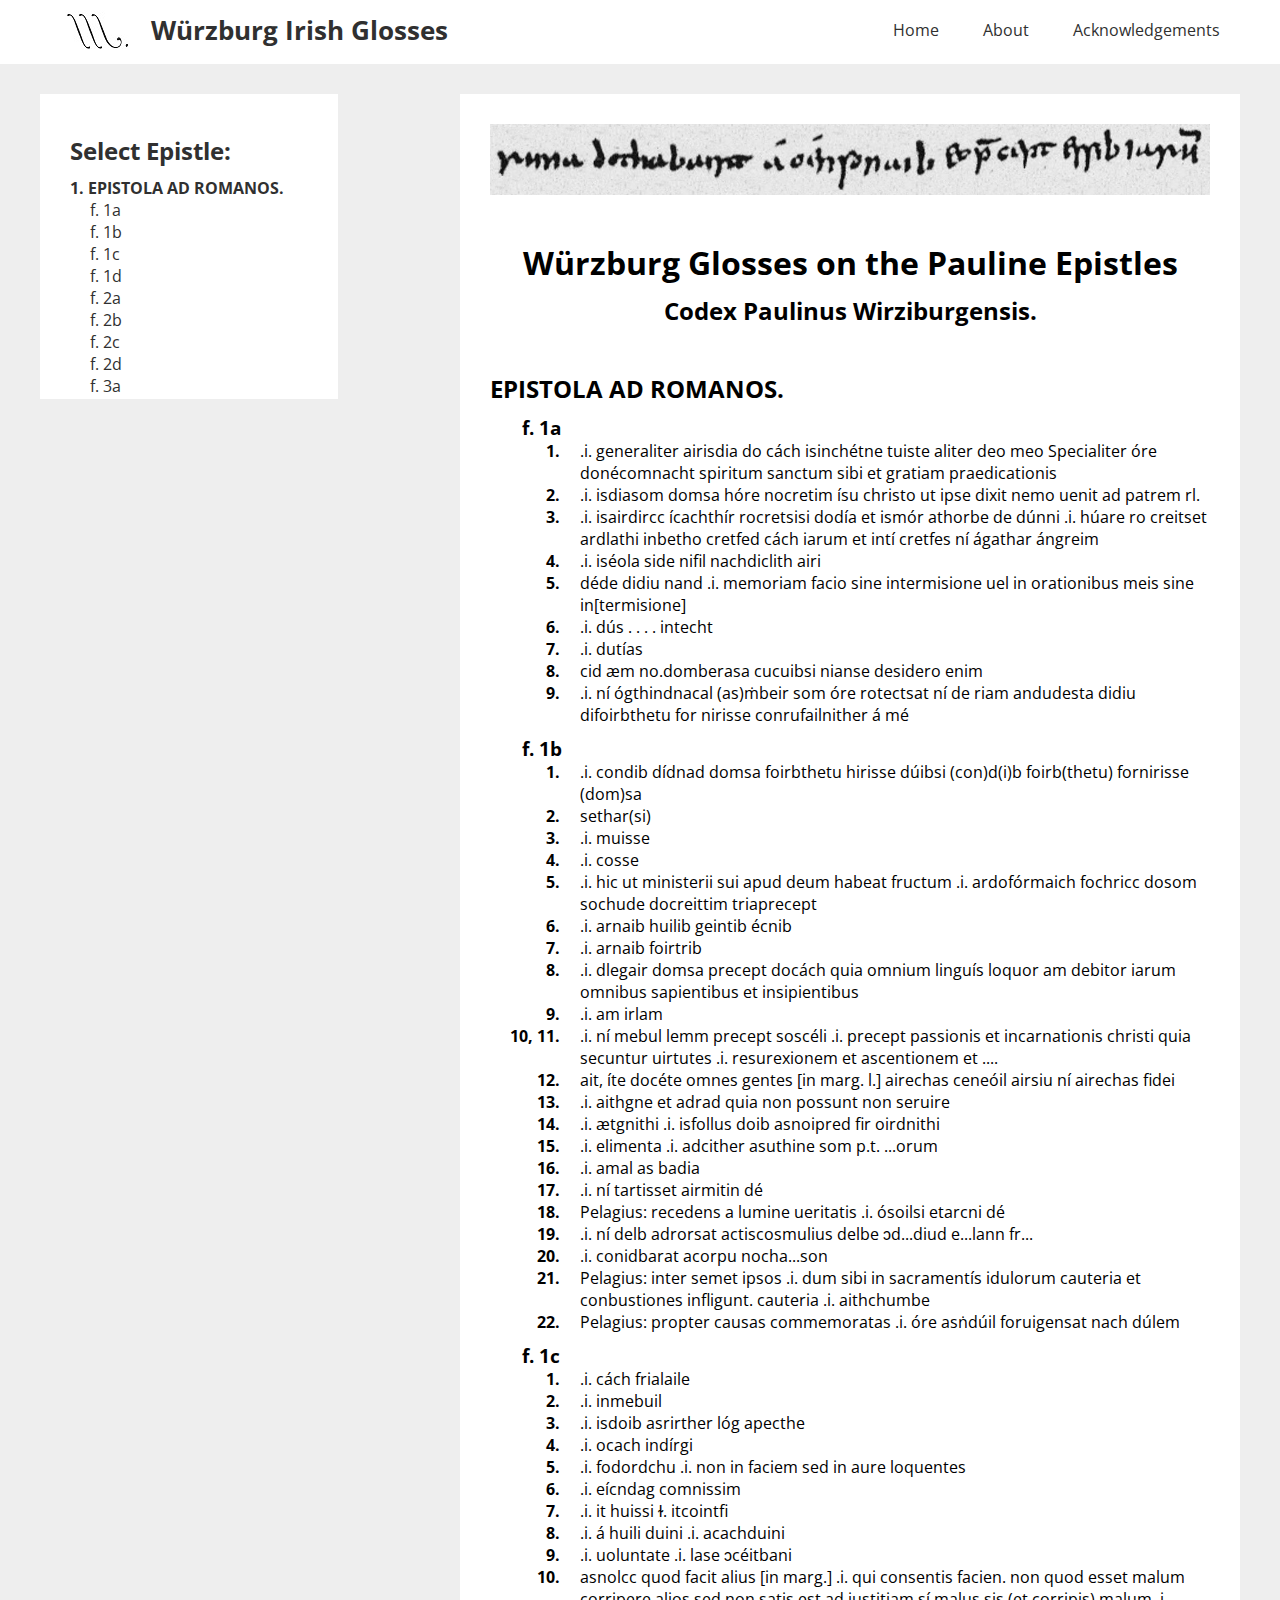
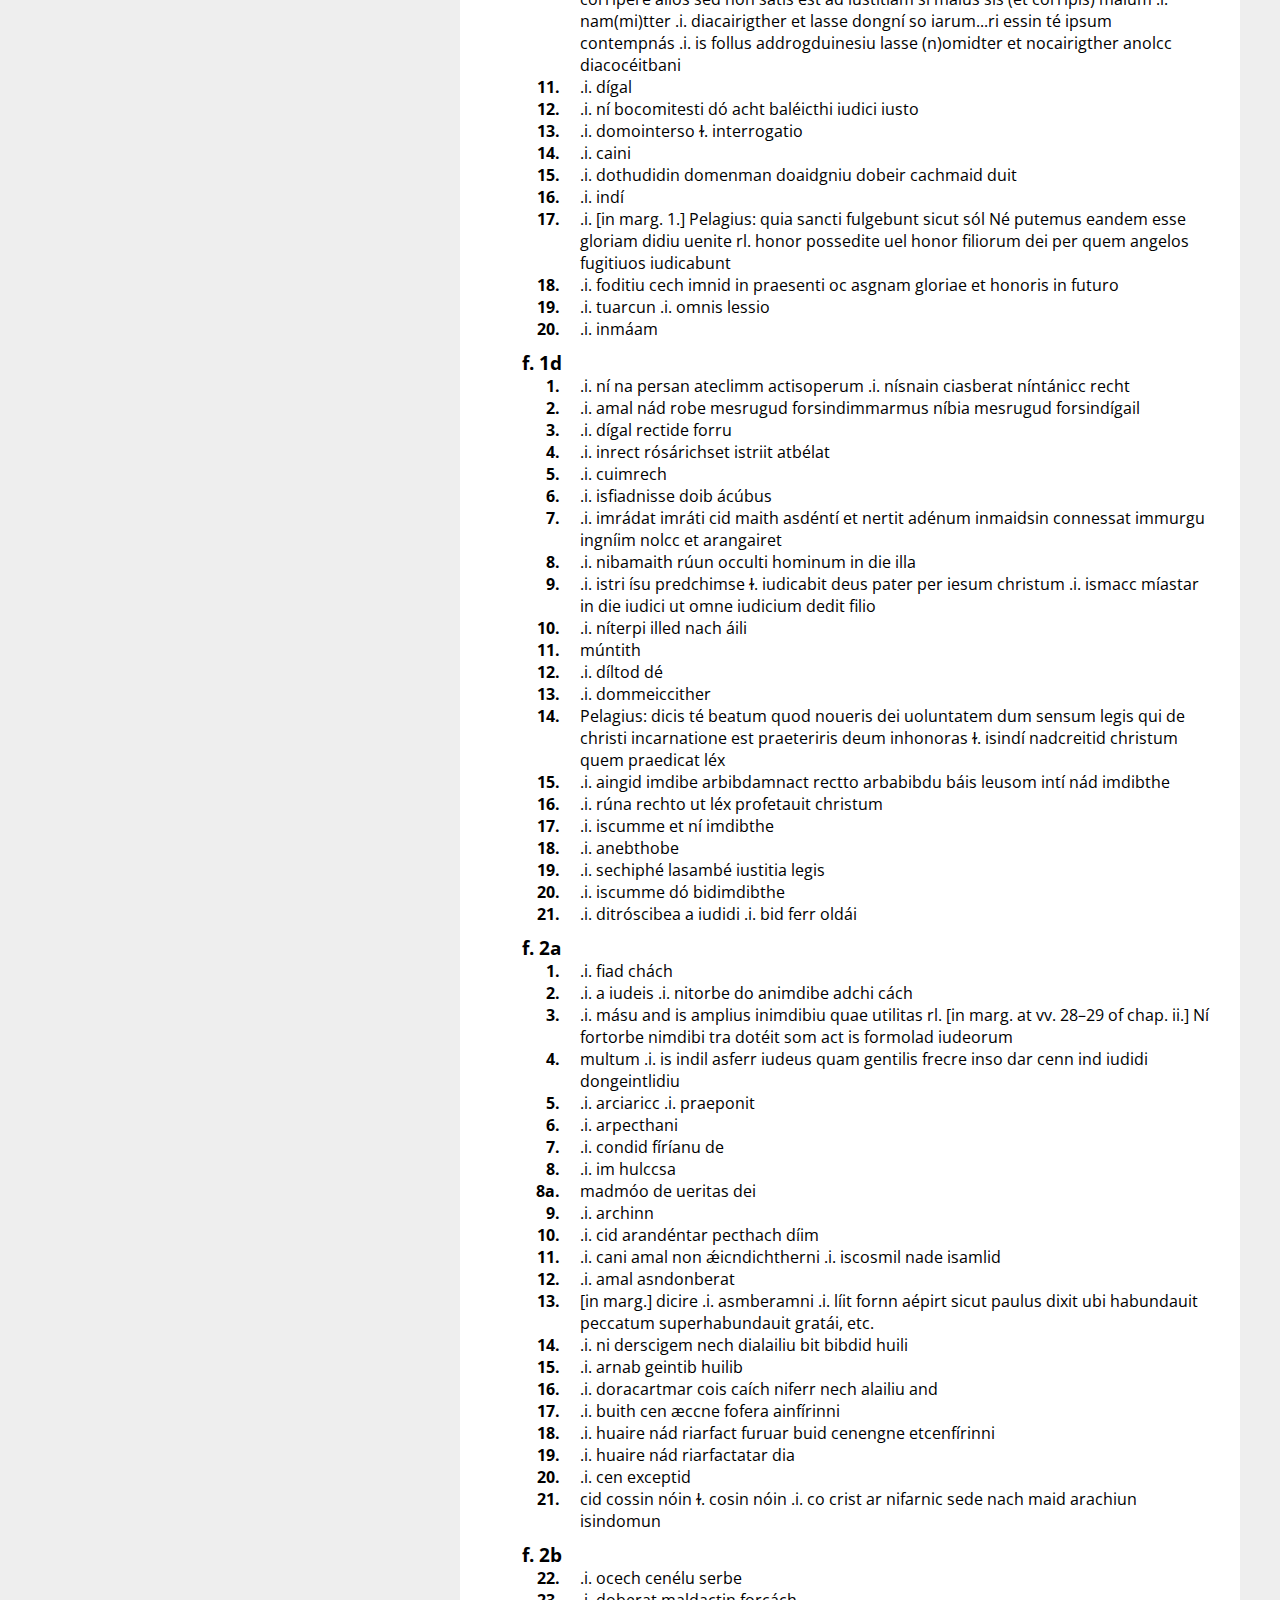
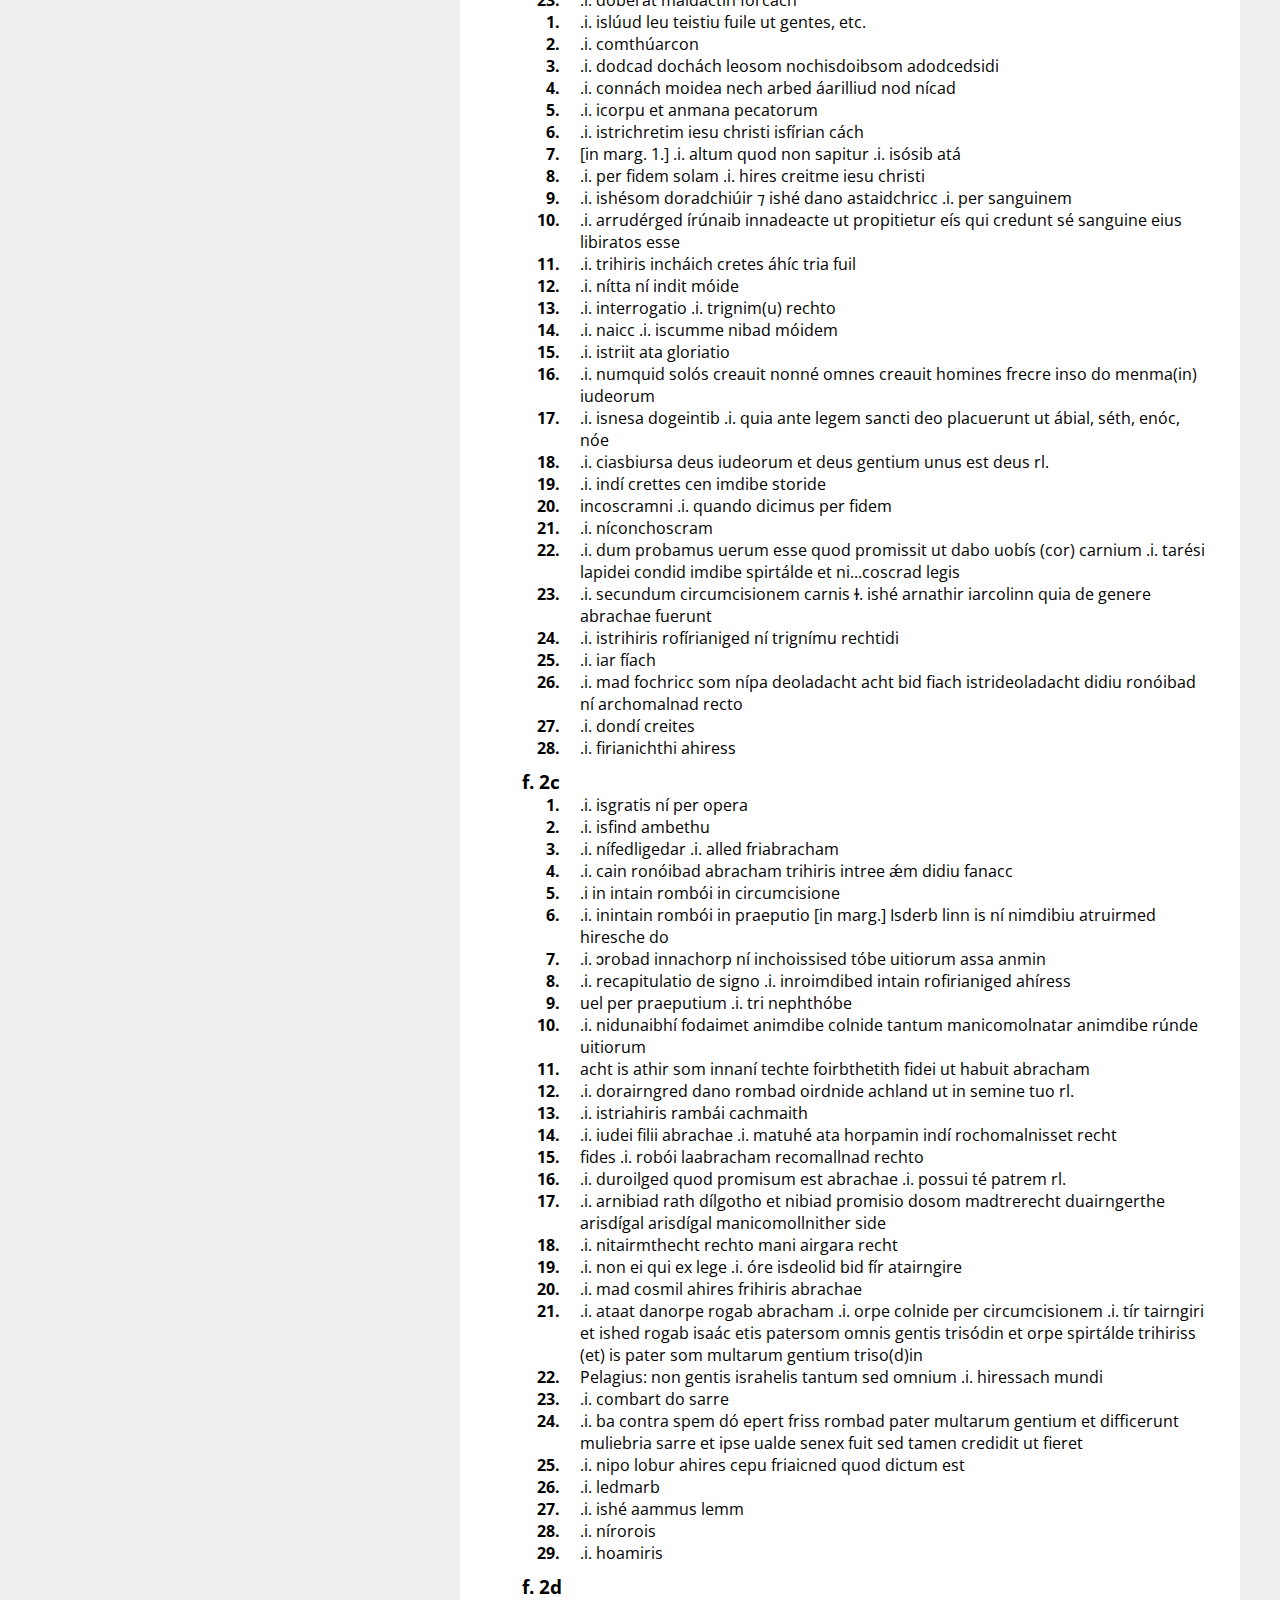
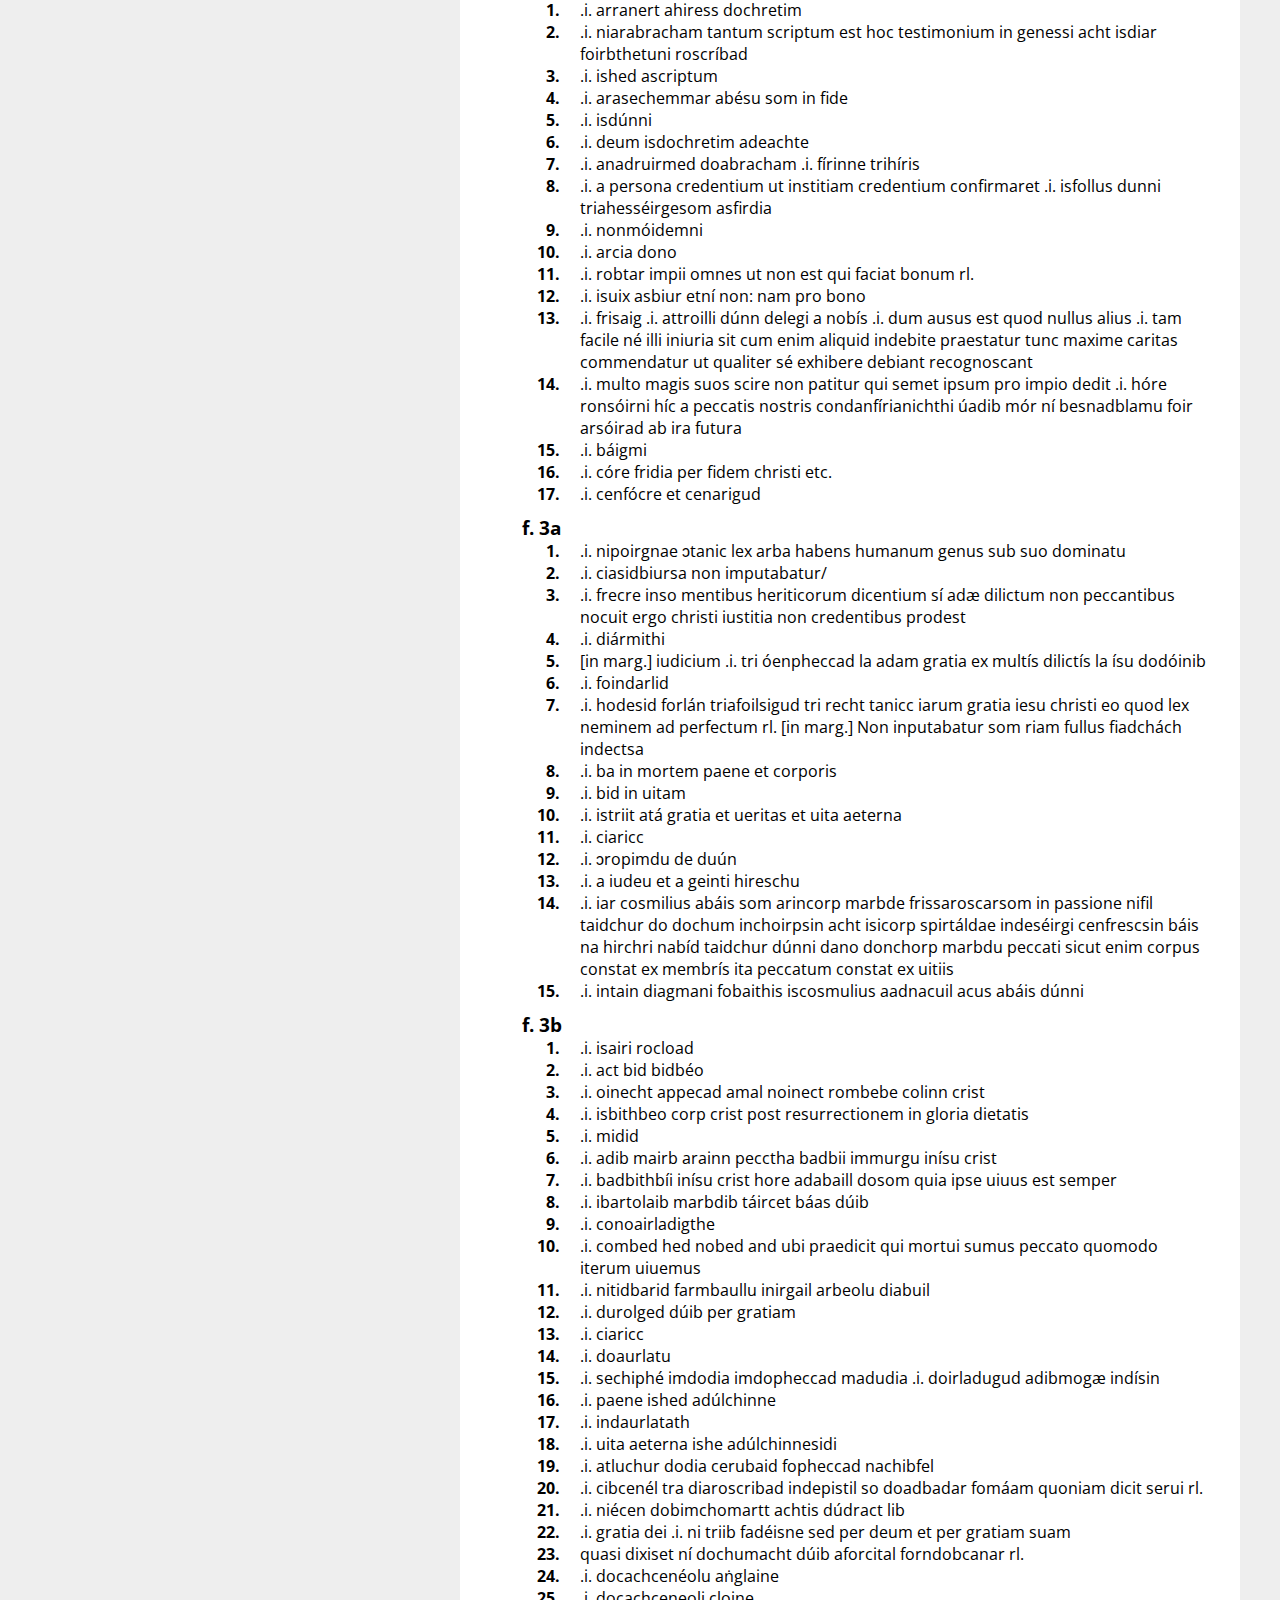
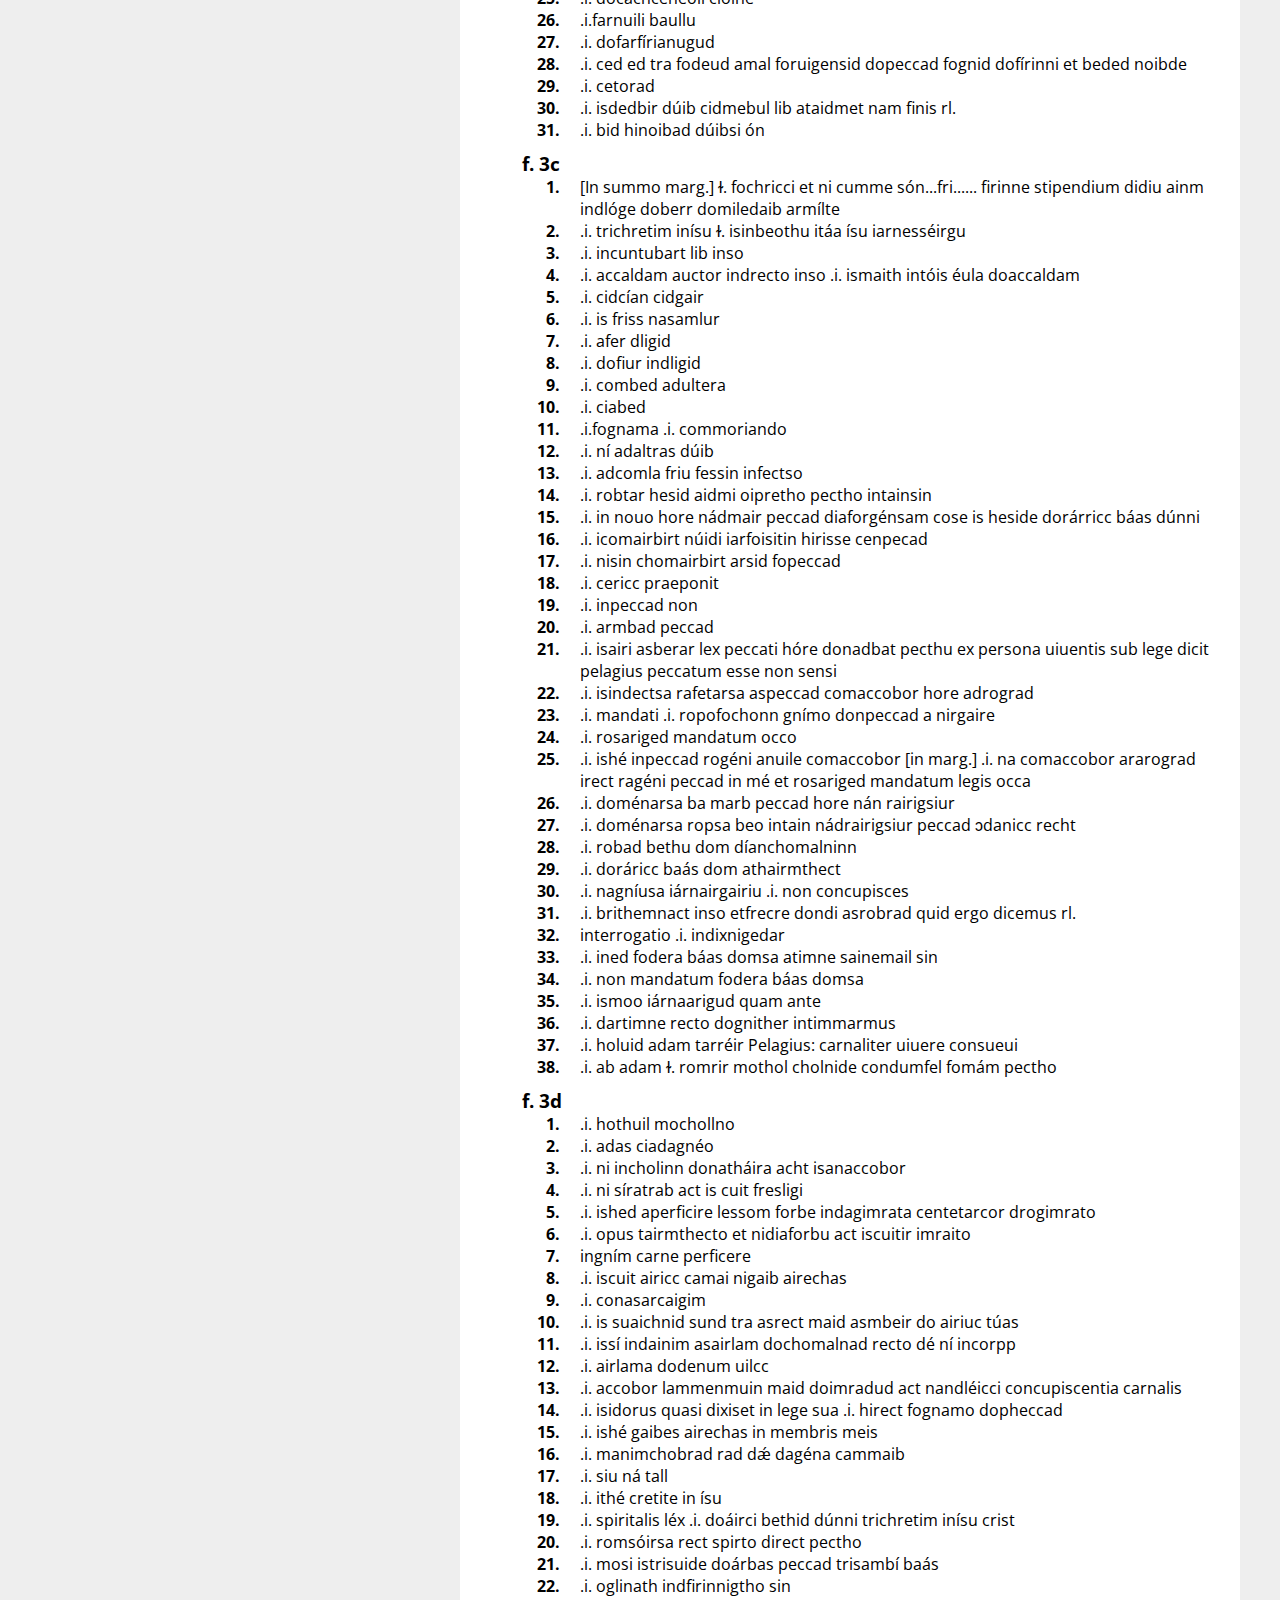
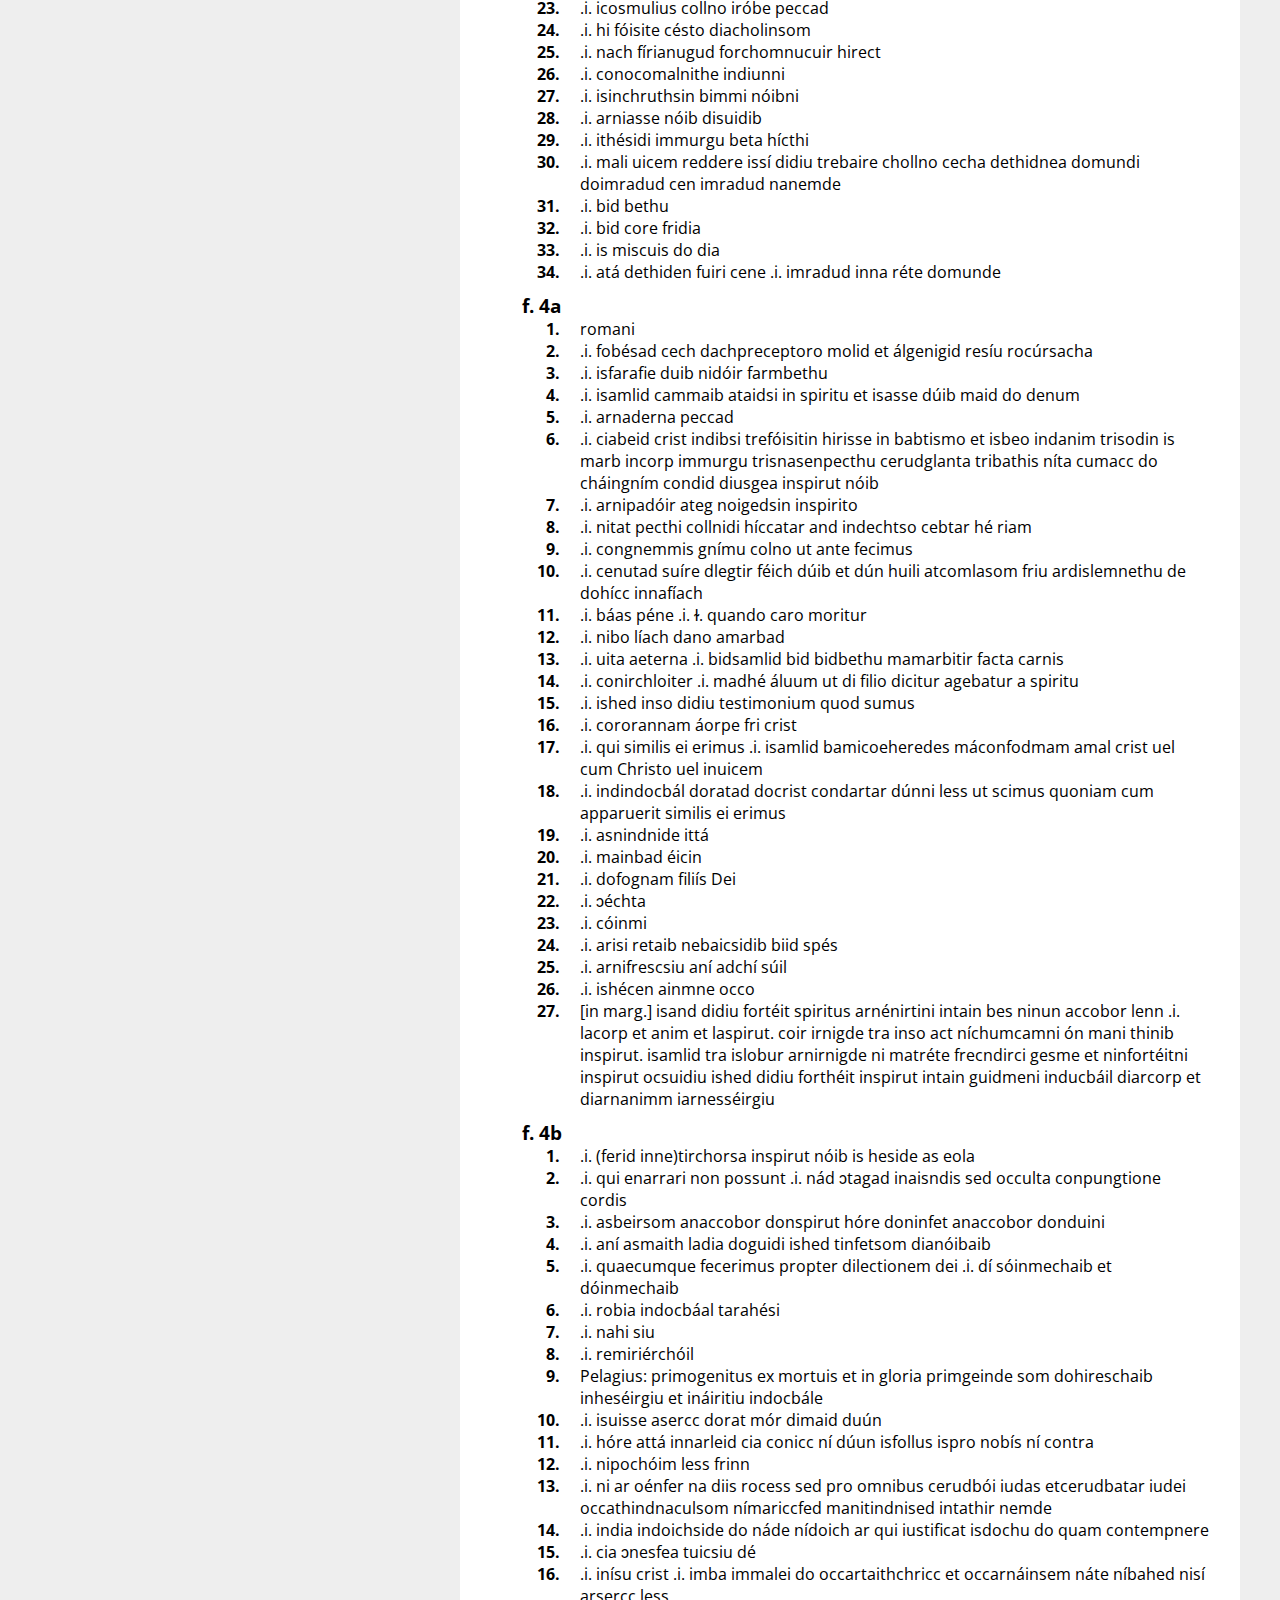
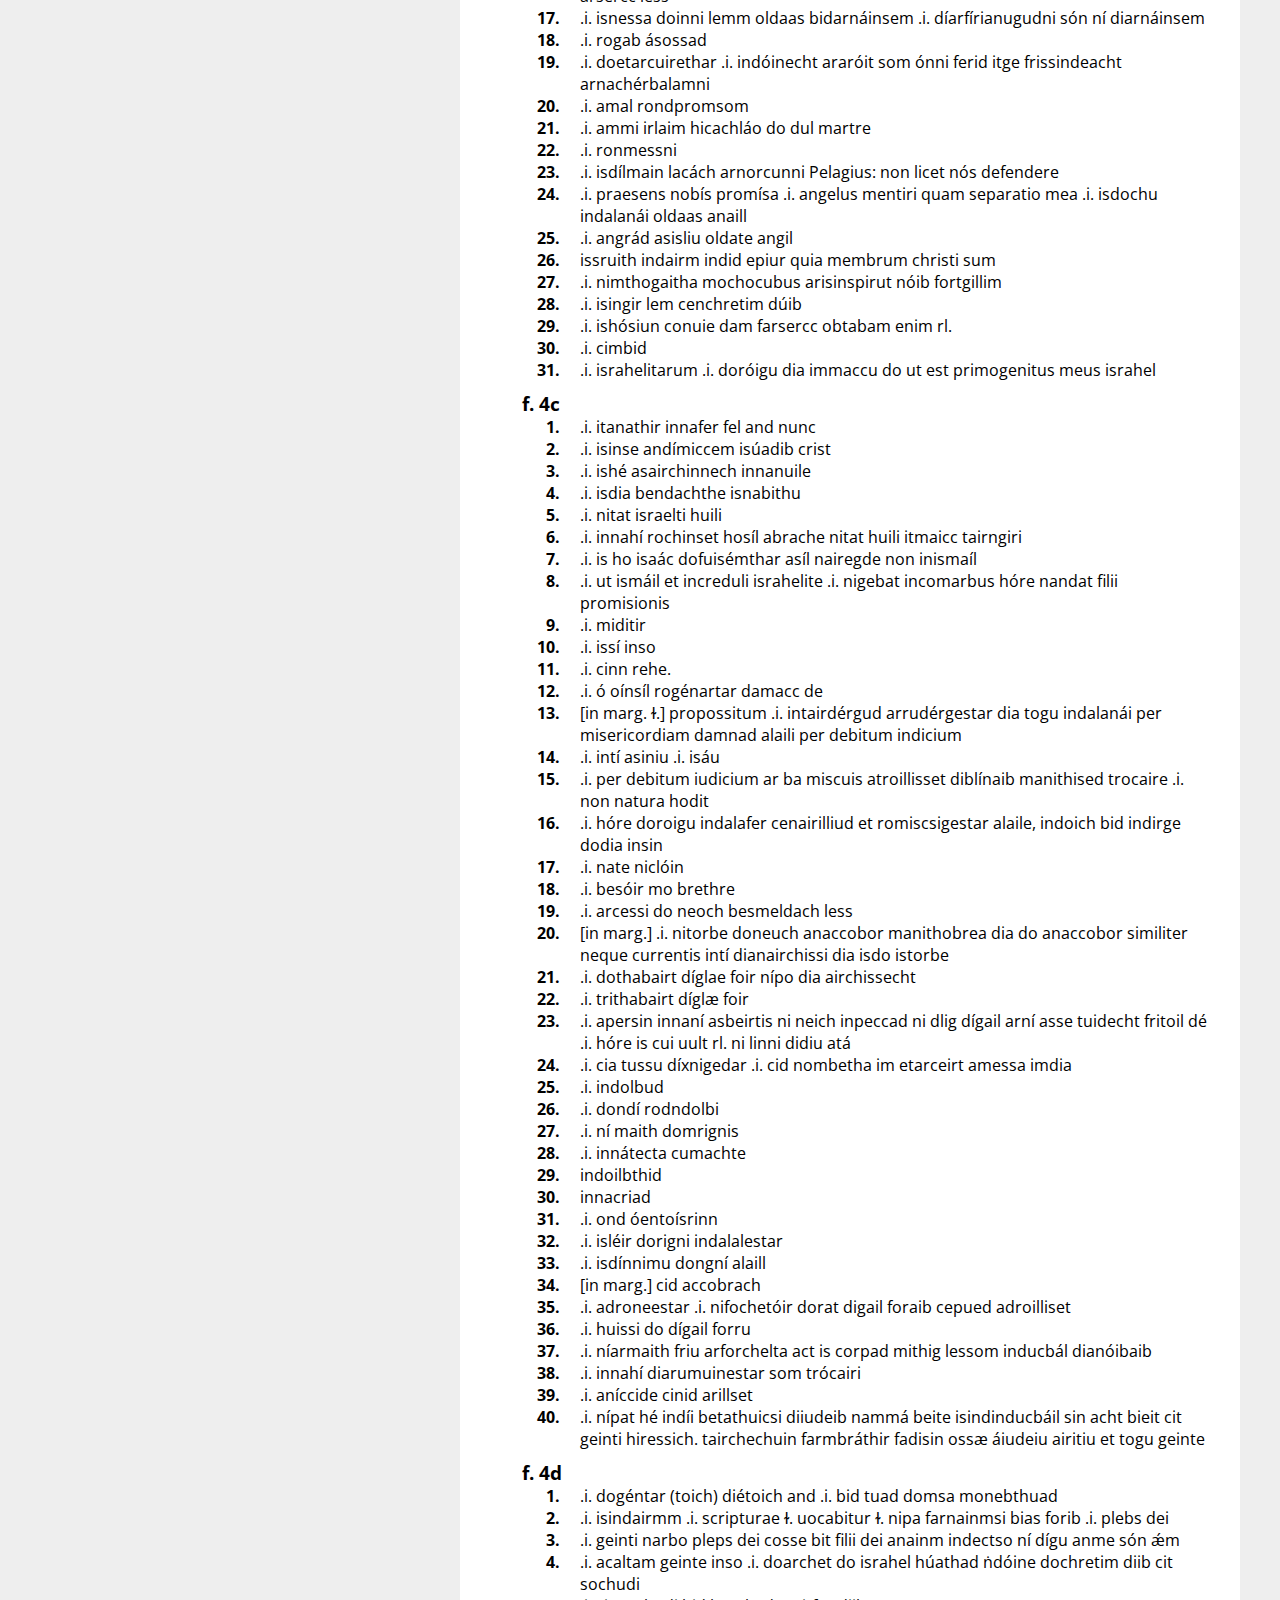
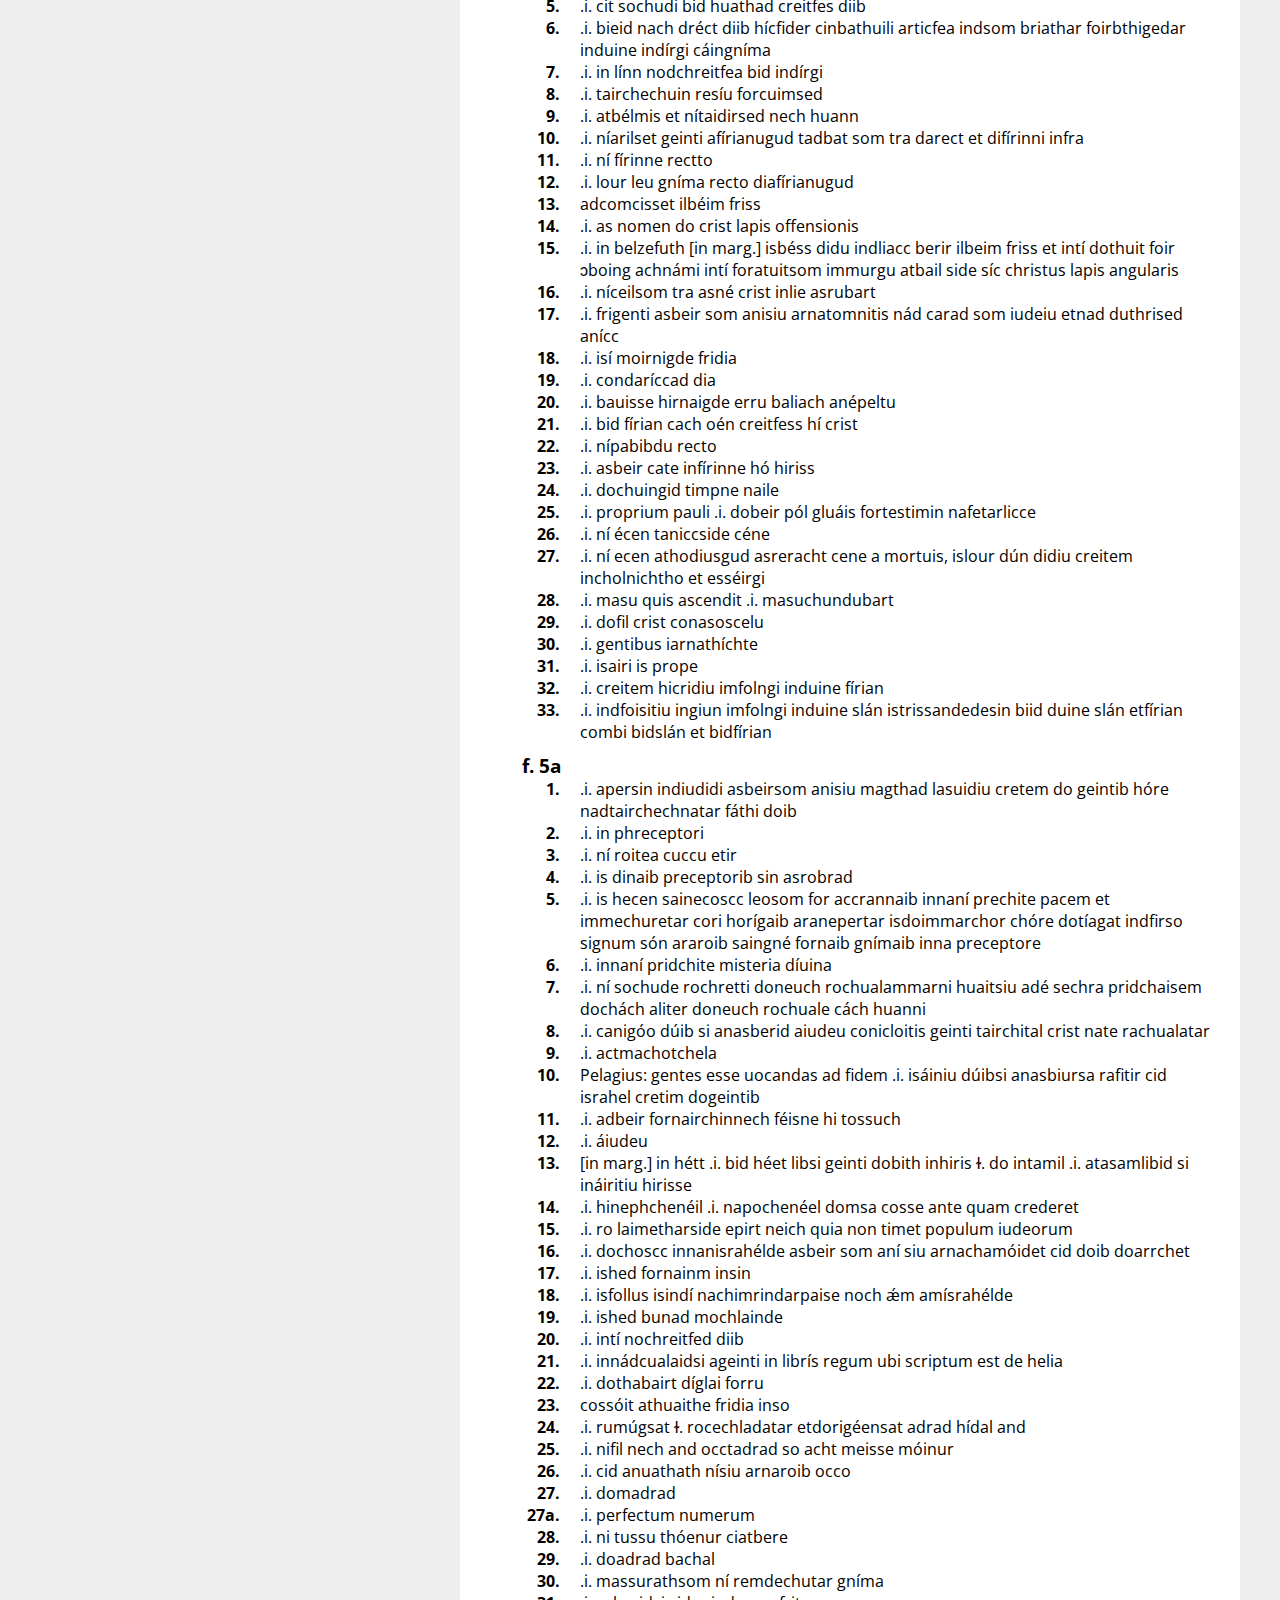
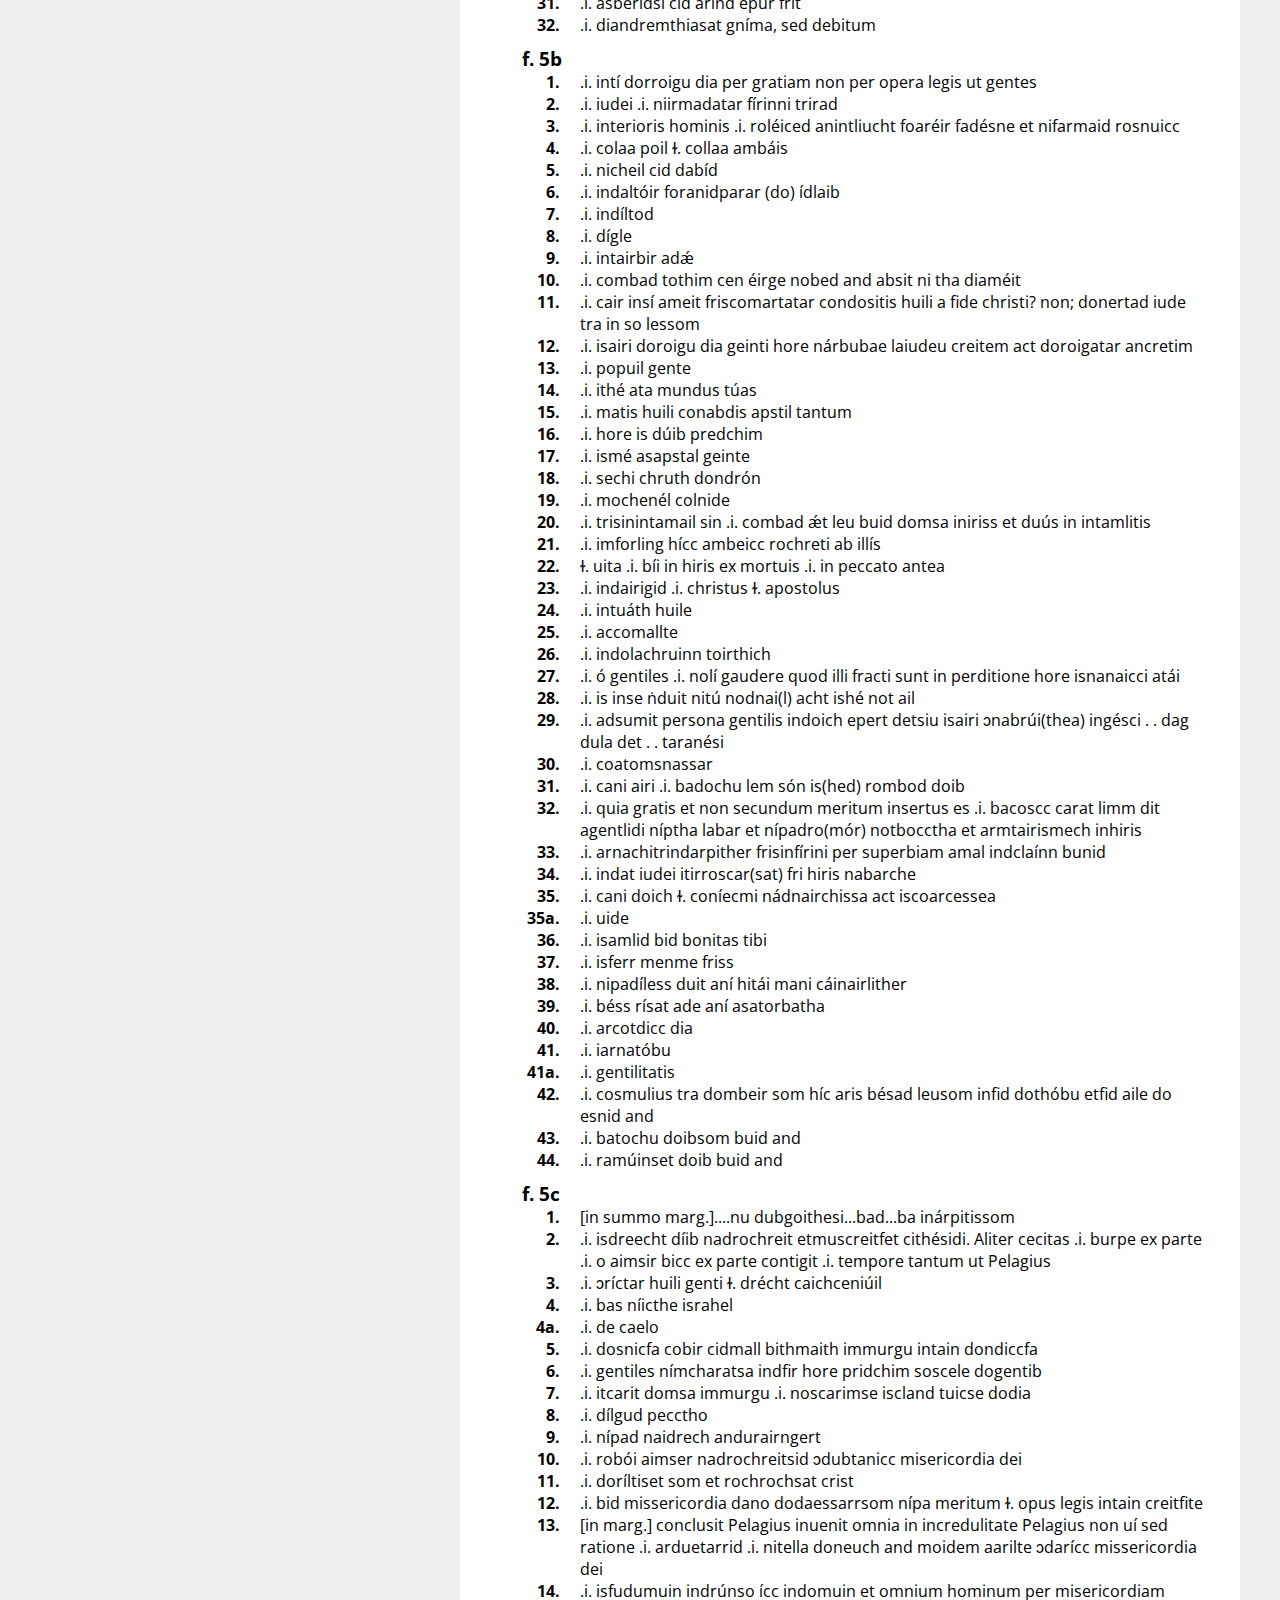
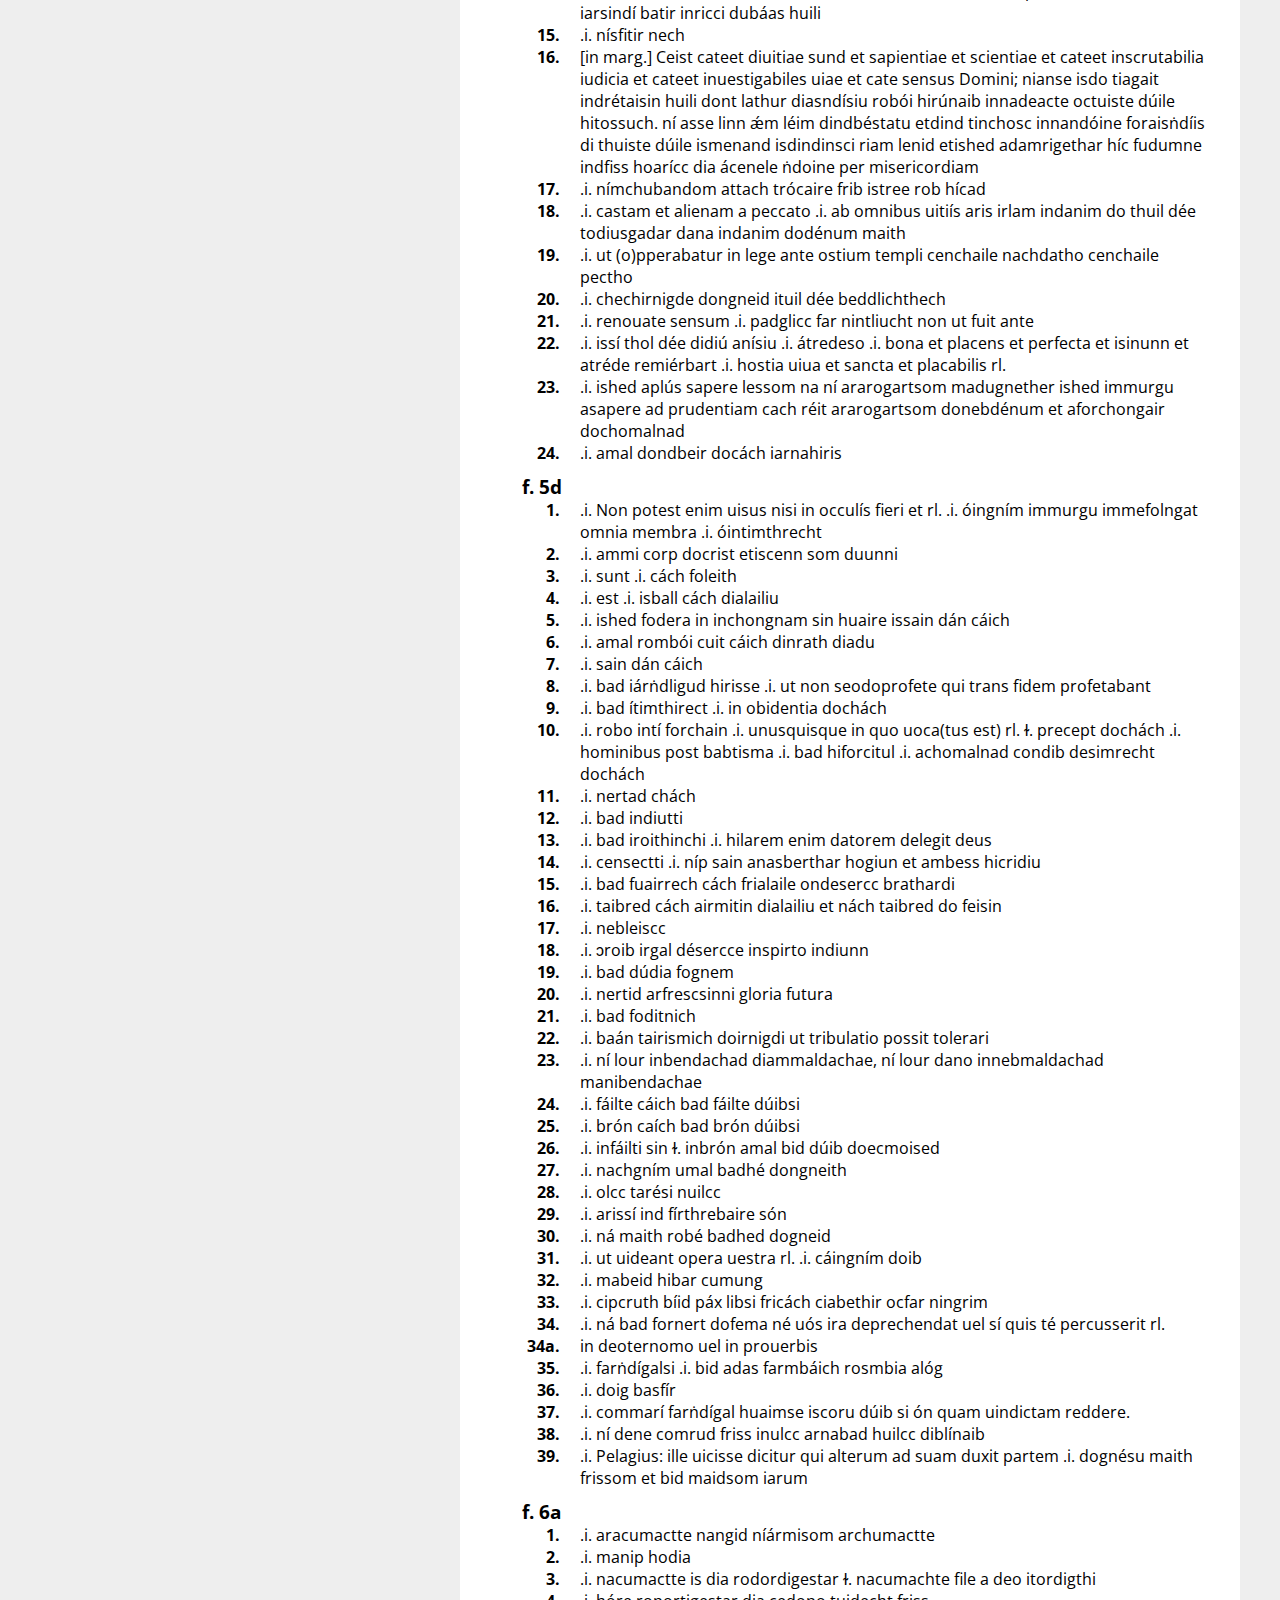
<file: index.html>
<!DOCTYPE html>
<html>
<head>
	<meta charset="utf-8">
	<title>Wurzburg Irish Glosses</title>
	<link rel="stylesheet" type="text/css" href="main2.css">
	<link href="https://fonts.googleapis.com/css?family=Open+Sans" rel="stylesheet">
</head>
<body>
	<div id="gachrud">
		<header id="ceann" class="ceartaighreiteach">
			<div class="bosca">
				<div id="teacscinn">
					<ul id="logo">
						<li id="piclogo">
							<a href="index.html"><img id="picbaile" src="Wb_Logo_Resize_Small.jpg"></a>
						</li>
						<li id="teacslogo">
							<a id="abhaile" href="index.html">Würzburg Irish Glosses</a>
						</li>
					</ul>
				</div>
				<nav id="barr">
					<ul id="seoladh">
						<li><a href="index.html">Home</a></li>
						<li><a href="about.html">About</a></li>
						<li><a href="acknos.html">Acknowledgements</a></li>
					</ul>
				</nav>
			</div>
		</header>
		<div id="corp" class="bosca ceartaighreiteach">
			<aside id="leathanach" class="taobh">
				<div id="boscataoibh">
					<h2>Select Epistle:</h2>
					<ul id="faighleathanach"></ul>
				</div>
			</aside>
			<div class="rudai">
				<article id="lucht" class="alt">
					<img id="picgluaise" src="Wb12a10.jpg">
					<h1 class="wurzburg">Würzburg Glosses on the Pauline Epistles</h1>
					<h2 class="wurzburg">Codex Paulinus Wirziburgensis.</h2>
					<div id="gluaiseanna"></div>
				</article>
			</div>
		</div>
		<footer class="cos">
				Adrian Doyle, <i>Würzburg Irish Glosses</i> (2018), &lt;www.wurzburg.ie> [accessed (Date)]
		</footer>
	</div>
	<script type="text/javascript" src="index.js"></script>
</body>
</html>
</file>
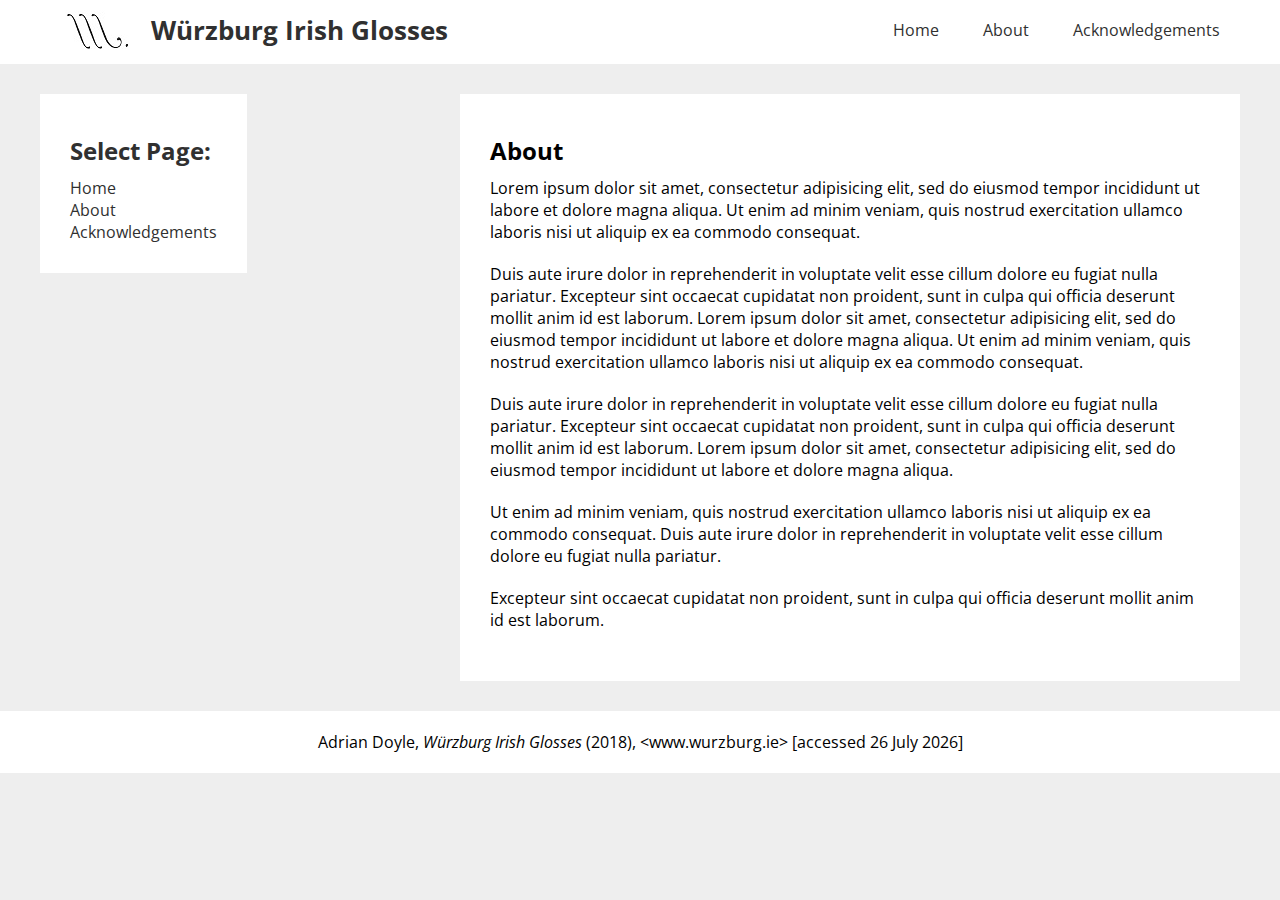
<file: about.html>
<!DOCTYPE html>
<html>
<head>
	<meta charset="utf-8">
	<title>Wurzburg Irish Glosses</title>
	<link rel="stylesheet" type="text/css" href="main2.css">
	<link href="https://fonts.googleapis.com/css?family=Open+Sans" rel="stylesheet">
</head>
<body>
	<div id="gachrud">
		<header id="ceann" class="ceartaighreiteach">
			<div class="bosca">
				<div id="teacscinn">
					<ul id="logo">
						<li id="piclogo">
							<a href="index.html"><img id="picbaile" src="Wb_Logo_Resize_Small.jpg"></a>
						</li>
						<li id="teacslogo">
							<a id="abhaile" href="index.html">Würzburg Irish Glosses</a>
						</li>
					</ul>
				</div>
				<nav id="barr">
					<ul id="seoladh">
						<li><a href="index.html">Home</a></li>
						<li><a href="about.html">About</a></li>
						<li><a href="acknos.html">Acknowledgements</a></li>
					</ul>
				</nav>
			</div>
		</header>
		<div id="corp" class="bosca ceartaighreiteach">
			<aside class="taobh">
				<div id="boscataoibh">
					<h2>Select Page:</h2>
					<ul>
						<li><a href="index.html">Home</a></li>
						<li><a href="about.html">About</a></li>
						<li><a href="acknos.html">Acknowledgements</a></li>
					</ul>
				</div>
			</aside>
			<div class="rudai">
				<article id="lucht" class="alt">
					<h2>About</h2>
					<p>
						Lorem ipsum dolor sit amet, consectetur adipisicing elit, sed do eiusmod
						tempor incididunt ut labore et dolore magna aliqua. Ut enim ad minim veniam,
						quis nostrud exercitation ullamco laboris nisi ut aliquip ex ea commodo
						consequat.
					</p>
					<p>
						Duis aute irure dolor in reprehenderit in voluptate velit esse
						cillum dolore eu fugiat nulla pariatur. Excepteur sint occaecat cupidatat non
						proident, sunt in culpa qui officia deserunt mollit anim id est laborum.
						Lorem ipsum dolor sit amet, consectetur adipisicing elit, sed do eiusmod
						tempor incididunt ut labore et dolore magna aliqua. Ut enim ad minim veniam,
						quis nostrud exercitation ullamco laboris nisi ut aliquip ex ea commodo
						consequat.
					</p>
					<p>
						Duis aute irure dolor in reprehenderit in voluptate velit esse
						cillum dolore eu fugiat nulla pariatur. Excepteur sint occaecat cupidatat non
						proident, sunt in culpa qui officia deserunt mollit anim id est laborum.
						Lorem ipsum dolor sit amet, consectetur adipisicing elit, sed do eiusmod
						tempor incididunt ut labore et dolore magna aliqua.
					</p>
					<p>
						Ut enim ad minim veniam,
						quis nostrud exercitation ullamco laboris nisi ut aliquip ex ea commodo
						consequat. Duis aute irure dolor in reprehenderit in voluptate velit esse
						cillum dolore eu fugiat nulla pariatur.
					</p>
					<p>
						Excepteur sint occaecat cupidatat non
						proident, sunt in culpa qui officia deserunt mollit anim id est laborum.
					</p>
				</article>
			</div>
		</div>
		<footer class="cos">
			Adrian Doyle, <i>Würzburg Irish Glosses</i> (2018), &lt;www.wurzburg.ie> [accessed (Date)]
		</footer>
	</div>
	<script src="index.js"></script>
</body>
</html>
</file>
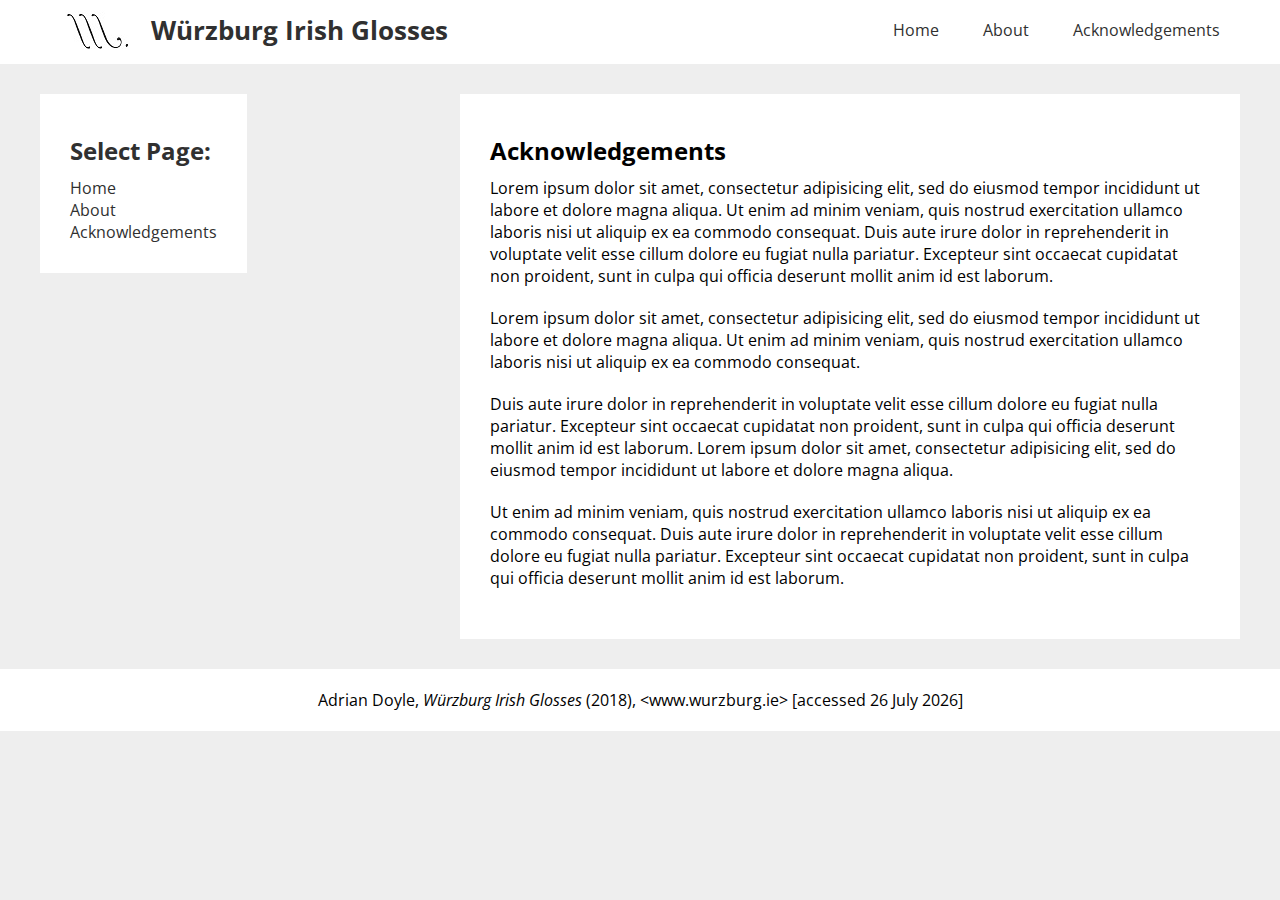
<file: acknos.html>
<!DOCTYPE html>
<html>
<head>
	<meta charset="utf-8">
	<title>Wurzburg Irish Glosses</title>
	<link rel="stylesheet" type="text/css" href="main2.css">
	<link href="https://fonts.googleapis.com/css?family=Open+Sans" rel="stylesheet">
</head>
<body>
	<div id="gachrud">
		<header id="ceann" class="ceartaighreiteach">
			<div class="bosca">
				<div id="teacscinn">
					<ul id="logo">
						<li id="piclogo">
							<a href="index.html"><img id="picbaile" src="Wb_Logo_Resize_Small.jpg"></a>
						</li>
						<li id="teacslogo">
							<a id="abhaile" href="index.html">Würzburg Irish Glosses</a>
						</li>
					</ul>
				</div>
				<nav id="barr">
					<ul id="seoladh">
						<li><a href="index.html">Home</a></li>
						<li><a href="about.html">About</a></li>
						<li><a href="acknos.html">Acknowledgements</a></li>
					</ul>
				</nav>
			</div>
		</header>
		<div id="corp" class="bosca ceartaighreiteach">
			<aside class="taobh">
				<div id="boscataoibh">
					<h2>Select Page:</h2>
					<ul>
						<li><a href="index.html">Home</a></li>
						<li><a href="about.html">About</a></li>
						<li><a href="acknos.html">Acknowledgements</a></li>
					</ul>
				</div>
			</aside>
			<div class="rudai">
				<article id="lucht" class="alt">
					<h2>Acknowledgements</h2>
					<p>
						Lorem ipsum dolor sit amet, consectetur adipisicing elit, sed do eiusmod
						tempor incididunt ut labore et dolore magna aliqua. Ut enim ad minim veniam,
						quis nostrud exercitation ullamco laboris nisi ut aliquip ex ea commodo
						consequat. Duis aute irure dolor in reprehenderit in voluptate velit esse
						cillum dolore eu fugiat nulla pariatur. Excepteur sint occaecat cupidatat non
						proident, sunt in culpa qui officia deserunt mollit anim id est laborum.
					</p>
					<p>
						Lorem ipsum dolor sit amet, consectetur adipisicing elit, sed do eiusmod
						tempor incididunt ut labore et dolore magna aliqua. Ut enim ad minim veniam,
						quis nostrud exercitation ullamco laboris nisi ut aliquip ex ea commodo
						consequat.
					</p>
					<p>
						Duis aute irure dolor in reprehenderit in voluptate velit esse
						cillum dolore eu fugiat nulla pariatur. Excepteur sint occaecat cupidatat non
						proident, sunt in culpa qui officia deserunt mollit anim id est laborum.
						Lorem ipsum dolor sit amet, consectetur adipisicing elit, sed do eiusmod
						tempor incididunt ut labore et dolore magna aliqua.
					</p>
					<p>
						Ut enim ad minim veniam,
						quis nostrud exercitation ullamco laboris nisi ut aliquip ex ea commodo
						consequat. Duis aute irure dolor in reprehenderit in voluptate velit esse
						cillum dolore eu fugiat nulla pariatur. Excepteur sint occaecat cupidatat non
						proident, sunt in culpa qui officia deserunt mollit anim id est laborum.
					</p>
				</article>
			</div>
		</div>
		<footer class="cos">
			Adrian Doyle, <i>Würzburg Irish Glosses</i> (2018), &lt;www.wurzburg.ie> [accessed (Date)]
		</footer>
	</div>
	<script src="index.js"></script>
</body>
</html>
</file>
<file: main2.css>
/*Set Defaults*/
*{
	margin: 0;
	padding: 0;
	font-family: 'Open Sans', sans-serif;
}

body{
	background: #eeeeee;
}

/*Header*/
.bosca{
	max-width: 1200px;
	margin: 0 auto;
}

#ceann{
	background: #fff;
}

#teacscinn{
	padding-left: 5px;
	float: left;
}

#teacscinn ul{
	margin-bottom: 0px;
}

#teacscinn ul li{
	display: inline-block;
}

#piclogo{
	float: left;
}

#teacslogo{
	line-height: 60px;
	float: right;
}

#picbaile{
	padding-top: 10px;
}

#abhaile{
	font-weight: bold;
	font-size: 1.65em;
	text-decoration: none;
	padding-left: 20px;
	color: #303030;
}

#barr{
	float: right;
}

#barr ul{
	display: inline-block;
	margin-bottom: 0px;
}

#barr ul li{
	display: inline-block;
}

#barr ul li a{
	padding: 10px 20px;
	text-decoration: none;
	color: #303030;
	line-height: 60px;
}

#barr ul li a:hover{
	color: #3e99ff;
}

/*Content and Sections*/
p{
	margin-bottom: 20px;
}

h1, h2, h4, h5, h6{
	margin-top: 10px;
	margin-bottom: 10px;
}

h3{
	margin-top: 10px;
	padding-left: 32px;
}

ul, ol{
	margin-left: 20px;
}

#boscataoibh{
	max-height: 245px;
	max-width: 40%;
	overflow-y: scroll;
	position: fixed;
}

li.arthaobh{
	padding-left: 20px;
}

.litir{
	font-weight: bold;
}

.taobh{
	margin-top: 30px;
	margin-bottom: 30px;
	max-width: 20%;
	width: 20%;
	float: left;
}

.taobh div{
	background: #fff;
	padding: 30px;
}

.taobh div h2{
	color: #303030;
}

.taobh div ul{
	list-style: none;
	padding: 0;
	margin: 0;
}

.taobh div ul li a{
	text-decoration: none;
	color: #303030;
}

.taobh div ul li a:hover{
	color: #3e99ff;
}

.rudai{
	margin-top: 30px;
	margin-bottom: 30px;
	max-width: 65%;
	width: 65%;
	float: right;
}

.alt{
	background: #fff;
	padding: 30px;
}

#picgluaise{
	display: block;
	margin-left: auto;
	margin-right: auto;
	max-width: 100%;
	padding-bottom: 5%;
}

.wurzburg{
	text-align: center;
}

h2.wurzburg{
	margin-bottom: 45px;
}

.gluaiseannabileoige{
	display: table;
}

.gluaiseannabileoige li{
	display: table-cell;
}

.uimhir{
	font-weight: bold;
	text-align: right;
	padding-right: 20px;
	min-width: 50px;
}

a.eolas{
	text-decoration: none;
	color: #303030;
}

/*Footer*/
.ceartaighreiteach::after{
	content: " ";
	clear: both;
	display: block;
	visibility: none;
}

.cos{
	background: #fff;
	text-align: center;
	padding: 10px;
}
</file>
